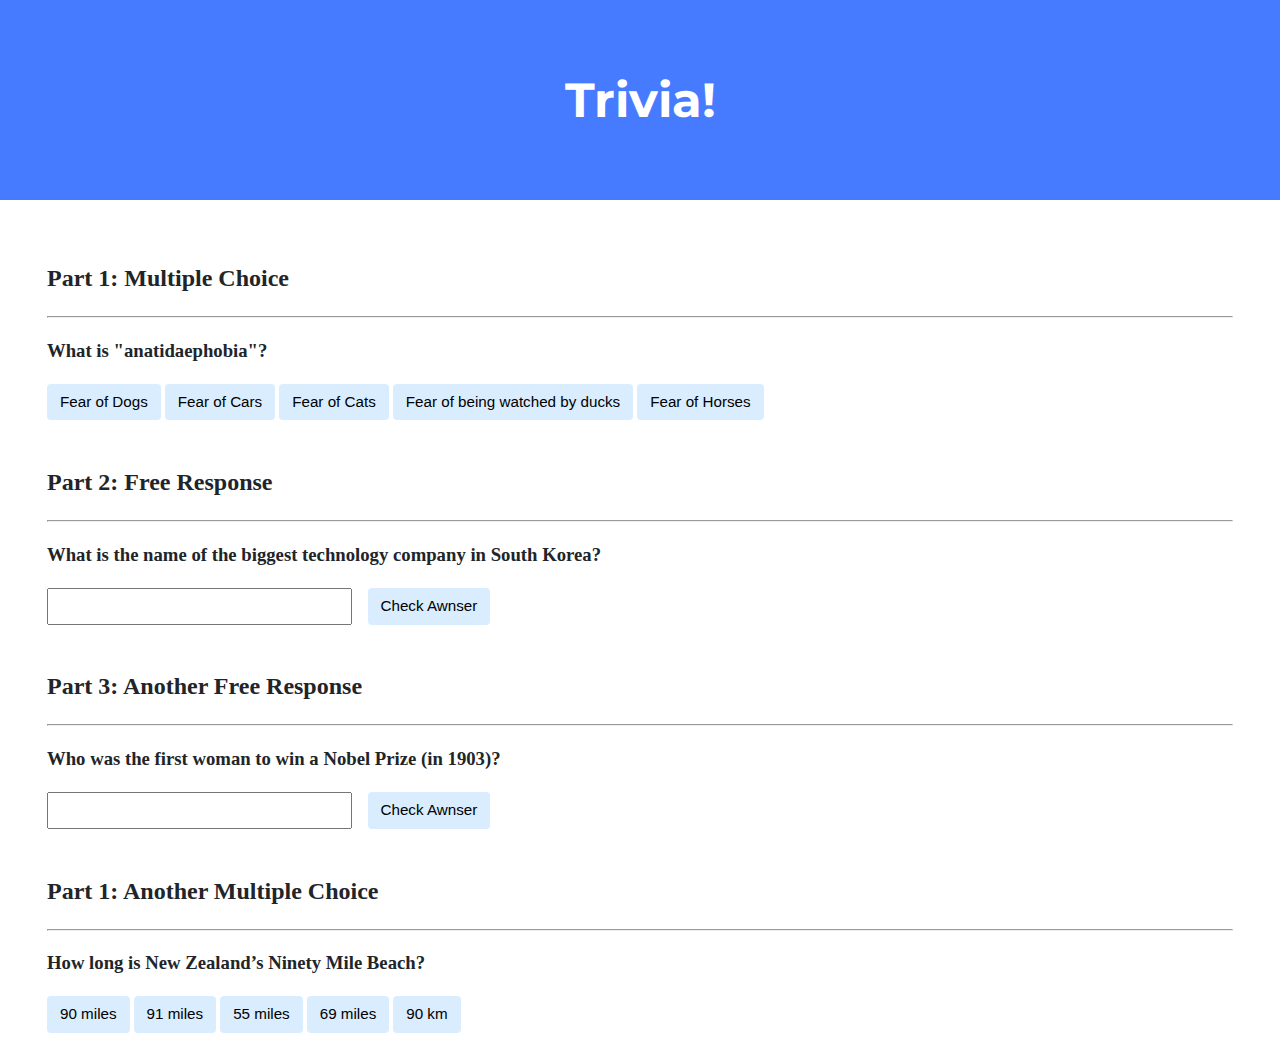
<file: lab8/index.html>
<!DOCTYPE html>

<html lang="en">
    <head>
        <link href="https://fonts.googleapis.com/css2?family=Montserrat:wght@500&display=swap" rel="stylesheet">
        <link href="styles.css" rel="stylesheet">
        <title>Trivia!</title>

        <script>
            String.prototype.capitalize = function() {
                return this.charAt(0).toUpperCase() + this.slice(1);
            };

            function checkFirst(id) {
                let cont = document.querySelector('#btn-cnt');
                var childs = cont.children;
                for (let i = 0; i < childs.length; i++)
                {
                    var child = childs[i];
                    child.className = "";
                }

                let btn = document.getElementById("1-" + id);
                if (id == Math.round(Math.pow(125, (1/3))))
                {
                    btn.classList.add("correct");
                    setHint("hint_1", "correct");
                }
                else
                {
                    btn.classList.add("incorrect");
                    setHint("hint_1", "incorrect");
                }
            }

            function checkSecond(id) {
                let cont = document.querySelector('#btn-cnt-2');
                var childs = cont.children;
                for (let i = 0; i < childs.length; i++)
                {
                    var child = childs[i];
                    child.className = "";
                }

                let btn = document.getElementById("2-" + id);
                if (id == Math.round((29414 / 1337) / 11))
                {
                    btn.classList.add("correct");
                    setHint("hint_4", "correct");
                }
                else
                {
                    btn.classList.add("incorrect");
                    setHint("hint_4", "incorrect");
                }
            }

            function setHint(obj_id, val) {
                var hint = document.querySelector('#' + obj_id);

                while( hint.firstChild ) {
                    hint.removeChild( hint.firstChild );
                }

                hint.hidden = false;
                hint.className = "";
                hint.classList.add(val + "-span");
                hint.appendChild( document.createTextNode(val.capitalize()) );
            }

            function checkFreeFirst() {
                var input = document.querySelector('#answer-1');
                var answer = input.value;
                if (btoa(answer) == "U2Ftc3VuZw==") // don't make it toooo obvious
                {
                    input.className = "";
                    input.classList.add("correct");
                    setHint("hint_2", "correct");
                }
                else
                {
                    input.className = "";
                    input.classList.add("incorrect");
                    setHint("hint_2", "incorrect");
                }
            }

            function checkFreeSecond() {
                var input = document.querySelector('#answer-2');
                var answer = input.value;
                if (btoa(answer) == "TWFyaWUgQ3VyaWU=") // don't make it toooo obvious
                {
                    input.className = "";
                    input.classList.add("correct");
                    setHint("hint_3", "correct");
                }
                else
                {
                    input.className = "";
                    input.classList.add("incorrect");
                    setHint("hint_3", "incorrect");
                }
            }
        </script>

    </head>
    <body>

        <div class="jumbotron">
            <h1>Trivia!</h1>
        </div>

        <div class="container">

            <div class="section">
                <h2>Part 1: Multiple Choice </h2>
                <hr>
                <h3>What is "anatidaephobia"?</h3>
                <span id="hint_1" hidden></span>
                <div id="btn-cnt">
                    <button id="1-1" onclick="checkFirst(1)">Fear of Dogs</button>
                    <button id="1-4" onclick="checkFirst(4)">Fear of Cars</button>
                    <button id="1-2" onclick="checkFirst(2)">Fear of Cats</button>
                    <button id="1-5" onclick="checkFirst(5)">Fear of being watched by ducks</button>
                    <button id="1-3" onclick="checkFirst(3)">Fear of Horses</button>
                </div>
            </div>

            <div class="section">
                <h2>Part 2: Free Response</h2>
                <hr>
                <h3>What is the name of the biggest technology company in South Korea?</h3>
                <span id="hint_2" hidden></span>
                <div class="flex">
                    <input type="text" id="answer-1">
                    <button id="submit-1" onclick="checkFreeFirst()" style="margin-left: 16px;">Check Awnser</button>
                </div>
            </div>

            <div class="section">
                <h2>Part 3: Another Free Response</h2>
                <hr>
                <h3>Who was the first woman to win a Nobel Prize (in 1903)?</h3>
                <span id="hint_3" hidden></span>
                <div class="flex">
                    <input type="text" id="answer-2">
                    <button id="submit-2" onclick="checkFreeSecond()" style="margin-left: 16px;">Check Awnser</button>
                </div>
            </div>

            <div class="section">
                <h2>Part 1: Another Multiple Choice </h2>
                <hr>
                <h3>How long is New Zealand’s Ninety Mile Beach?</h3>
                <span id="hint_4" hidden></span>
                <div id="btn-cnt-2">
                    <button id="2-1" onclick="checkSecond(1)">90 miles</button>
                    <button id="2-4" onclick="checkSecond(4)">91 miles</button>
                    <button id="2-2" onclick="checkSecond(2)">55 miles</button>
                    <button id="2-5" onclick="checkSecond(5)">69 miles</button>
                    <button id="2-3" onclick="checkSecond(3)">90 km</button>
                </div>
            </div>
        </div>
    </body>
</html>
</file>
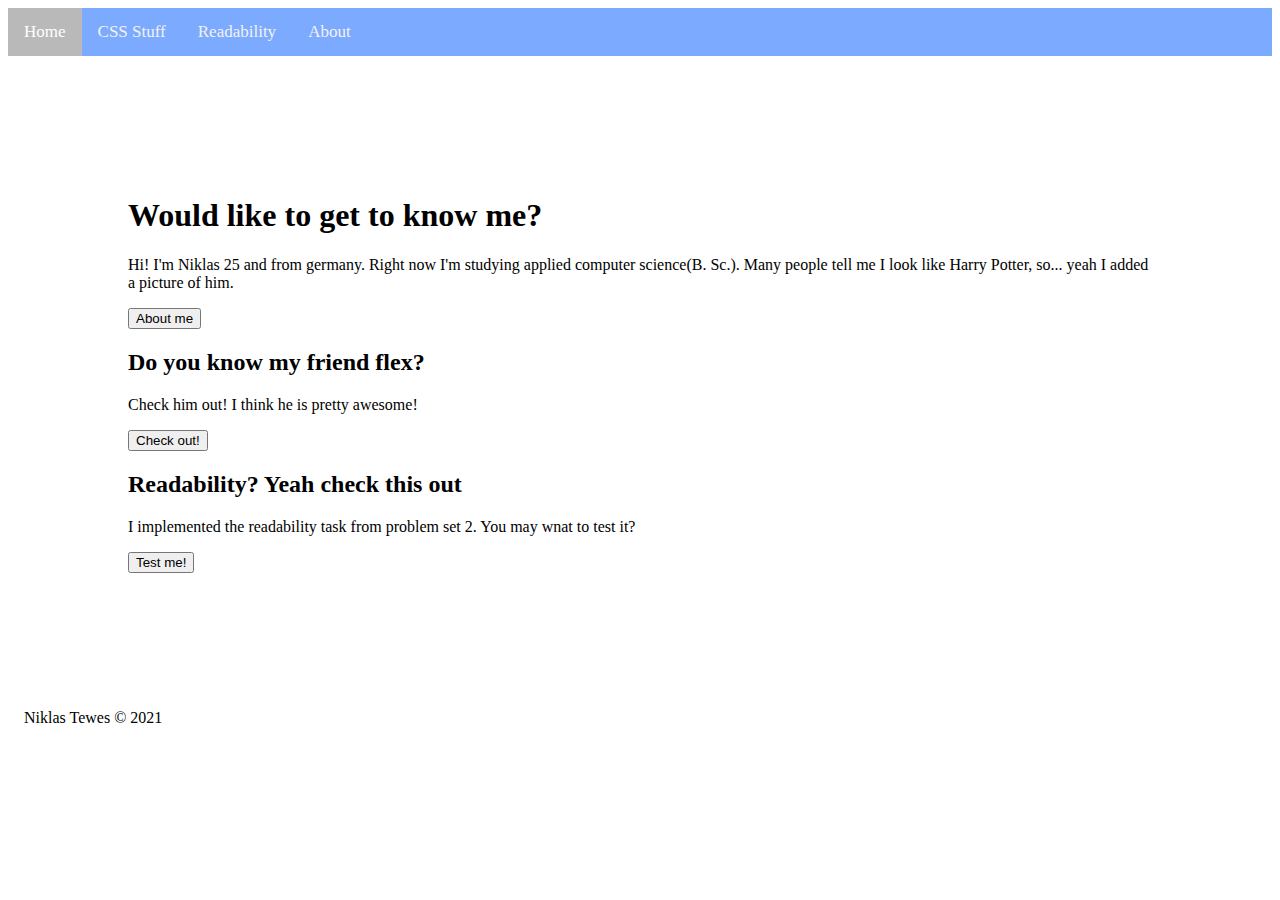
<file: pset8/homepage/index.html>
<!DOCTYPE html>

<html lang="en">
    <head>
        <link rel="stylesheet" href="https://cdn.jsdelivr.net/npm/bootstrap@4.5.3/dist/css/bootstrap.min.css" integrity="sha384-TX8t27EcRE3e/ihU7zmQxVncDAy5uIKz4rEkgIXeMed4M0jlfIDPvg6uqKI2xXr2" crossorigin="anonymous">
        <script src="https://code.jquery.com/jquery-3.5.1.slim.min.js" integrity="sha384-DfXdz2htPH0lsSSs5nCTpuj/zy4C+OGpamoFVy38MVBnE+IbbVYUew+OrCXaRkfj" crossorigin="anonymous"></script>
        <script src="https://cdn.jsdelivr.net/npm/bootstrap@4.5.3/dist/js/bootstrap.bundle.min.js" integrity="sha384-ho+j7jyWK8fNQe+A12Hb8AhRq26LrZ/JpcUGGOn+Y7RsweNrtN/tE3MoK7ZeZDyx" crossorigin="anonymous"></script>     
        <link rel="stylesheet" href="https://cdnjs.cloudflare.com/ajax/libs/font-awesome/4.7.0/css/font-awesome.min.css">
        <link href="style.css" rel="stylesheet">
        <script src="main.js" defere></script>
        <title>My Webpage</title>
    </head>
    <body>
        <!-- #region navigation bar -->
        <div class="topnav" id="myTopnav">
            <a href="index.html" class="active">Home</a>
            <a href="css.html">CSS Stuff</a>
            <a href="readability.html">Readability</a>
            <a href="about.html">About</a>
            <a href="javascript:void(0);" class="icon" onclick="Tooggle()">
                <i class="fa fa-bars"></i>
            </a>
        </div>
        <!-- #endregion -->
        <!-- #region main content inspired by: https://getbootstrap.com/docs/5.0/examples/jumbotron/ -->
        <div class="py-4 center" style="padding: 7.5rem;">
        
            <div class="p-5 mb-4 bg-light rounded-3">
              <div class="container-fluid py-5">
                <h1 class="display-5 fw-bold">Would like to get to know me?</h1>
                <p class="col-md-8 fs-4">Hi! I'm Niklas 25 and from germany. Right now I'm studying applied computer science(B. Sc.). Many people tell me I look like Harry Potter, so... yeah I added a picture of him.</p>
                <a href="about.html"><button class="btn btn-primary btn-lg" type="button">About me</button></a>
              </div>
            </div>
        
            <div class="row align-items-md-stretch">
              <div class="col-md-6">
                <div class="h-100 p-5 text-white bg-dark rounded-3">
                  <h2>Do you know my friend flex?</h2>
                  <p>Check him out! I think he is pretty awesome!</p>
                  <a href="css.html"><button class="btn btn-outline-light" type="button">Check out!</button></a>
                </div>
              </div>
              <div class="col-md-6">
                <div class="h-100 p-5 bg-light border rounded-3">
                  <h2>Readability? Yeah check this out</h2>
                  <p>I implemented the readability task from problem set 2. You may wnat to test it? </p>
                  <a href="readability.html"><button class="btn btn-outline-secondary" type="button">Test me!</button></a>
                </div>
              </div>
            </div>
          </div>         
          <footer class="pt-3 mt-4 text-muted border-top center" style="padding: 1rem;">
            Niklas Tewes © 2021
          </footer>
        <!-- #endregion -->
    </body>
</html>
</file>
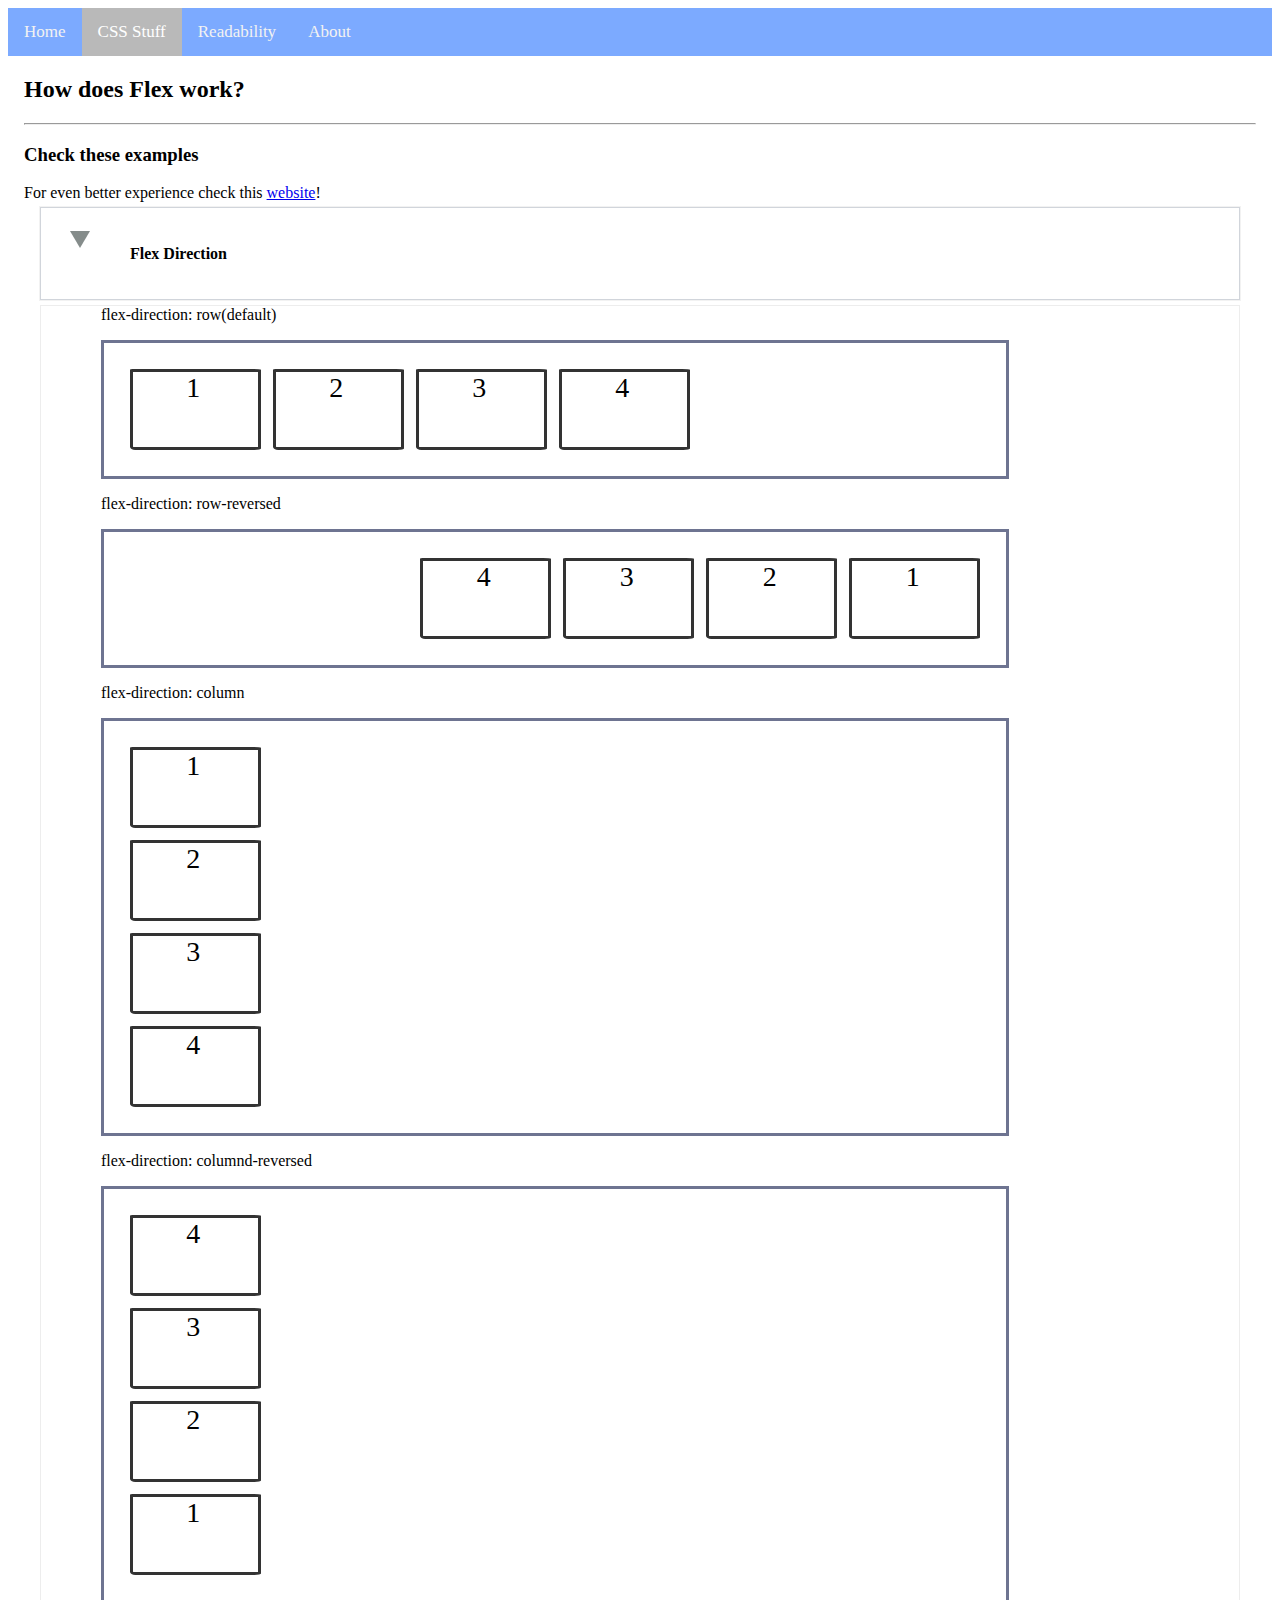
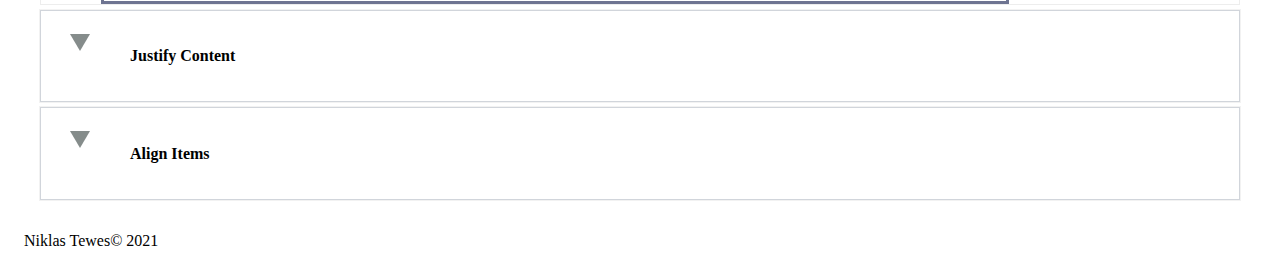
<file: pset8/homepage/css.html>
<!DOCTYPE html>

<html lang="en">
    <head>
        <link rel="stylesheet" href="https://cdn.jsdelivr.net/npm/bootstrap@4.5.3/dist/css/bootstrap.min.css" integrity="sha384-TX8t27EcRE3e/ihU7zmQxVncDAy5uIKz4rEkgIXeMed4M0jlfIDPvg6uqKI2xXr2" crossorigin="anonymous">
        <script src="https://code.jquery.com/jquery-3.5.1.slim.min.js" integrity="sha384-DfXdz2htPH0lsSSs5nCTpuj/zy4C+OGpamoFVy38MVBnE+IbbVYUew+OrCXaRkfj" crossorigin="anonymous"></script>
        <script src="https://cdn.jsdelivr.net/npm/bootstrap@4.5.3/dist/js/bootstrap.bundle.min.js" integrity="sha384-ho+j7jyWK8fNQe+A12Hb8AhRq26LrZ/JpcUGGOn+Y7RsweNrtN/tE3MoK7ZeZDyx" crossorigin="anonymous"></script>     
        <link rel="stylesheet" href="https://cdnjs.cloudflare.com/ajax/libs/font-awesome/4.7.0/css/font-awesome.min.css">
        <link href="style.css" rel="stylesheet">
        <script src="main.js" defere></script>
        <title>My Webpage</title>
    </head>
    <body>
        <!-- #region navigation bar -->
        <div class="topnav" id="myTopnav">
            <a href="index.html">Home</a>
            <a href="css.html" class="active">CSS Stuff</a>
            <a href="readability.html">Readability</a>
            <a href="about.html">About</a>
            <a href="javascript:void(0);" class="icon" onclick="Tooggle()">
                <i class="fa fa-bars"></i>
            </a>
        </div>
        <!-- #endregion -->
        <!-- #region main content-->
        <div style="margin: 16px;">
            <h2>How does Flex work?</h2>
            <hr>
            <h3>Check these examples</h3>
            <span>For even better experience check this <a href="https://loading.io/flexbox/">website</a>!</span>
            
            <!-- #region flexdirection-->
            <div id="flex_direction" class="flex row-indication" onclick="dropdown('flex-dir')">
                <div class="flex-row-reverse" style="padding: 24px;">
                    <div class="flex spaceholder">
                        <div class="dropout-down"></div>
                    </div>   
                </div>
                <h4 style="padding: 16px;">Flex Direction</h4>
            </div>
            <div id="flex-dir" class="content">
                <!-- #region flex direction row-->
                <div class="flex flex-col" style="width: 90%; margin:auto;">
                    <span style="margin-bottom: 16px;">flex-direction: row(default)</span>
                    <div class="flex flex-row container">
                        <div class="flex sketchy element"><span>1</span></div>
                        <div class="flex sketchy element"><span>2</span></div>
                        <div class="flex sketchy element"><span>3</span></div>
                        <div class="flex sketchy element"><span>4</span></div>
                    </div>                
                </div>
                <!-- #endregion -->
                <!-- #region flex direction row reversed-->
                <div class="flex flex-col" style="width: 90%; margin:auto;">
                    <span style="margin-bottom: 16px; margin-top: 16px">flex-direction: row-reversed</span>
                    <div class="flex flex-row-reversed container">
                        <div class="flex sketchy element"><span>1</span></div>
                        <div class="flex sketchy element"><span>2</span></div>
                        <div class="flex sketchy element"><span>3</span></div>
                        <div class="flex sketchy element"><span>4</span></div>
                    </div>                
                </div>
                <!-- #endregion -->
                <!-- #region flex direction column-->
                <div class="flex flex-col" style="width: 90%; margin:auto;">
                    <span style="margin-bottom: 16px; margin-top: 16px">flex-direction: column</span>
                    <div class="flex flex-col container">
                        <div class="flex sketchy element"><span>1</span></div>
                        <div class="flex sketchy element"><span>2</span></div>
                        <div class="flex sketchy element"><span>3</span></div>
                        <div class="flex sketchy element"><span>4</span></div>
                    </div>                
                </div>
                <!-- #endregion -->
                <!-- #region flex direction column reversed-->
                <div class="flex flex-col" style="width: 90%; margin:auto;">
                    <span style="margin-bottom: 16px; margin-top: 16px">flex-direction: columnd-reversed</span>
                    <div class="flex flex-col-reversed container">
                        <div class="flex sketchy element"><span>1</span></div>
                        <div class="flex sketchy element"><span>2</span></div>
                        <div class="flex sketchy element"><span>3</span></div>
                        <div class="flex sketchy element"><span>4</span></div>
                    </div>                
                </div>
                <!-- #endregion -->
            </div>
            <!-- #endregion -->
<!-------------------------------------------------------------------------------------------------------->
            <!-- #region justify content-->
            <div id="flex_direction" class="flex row-indication" onclick="dropdown('flex-just')">
                <div class="flex-row-reverse" style="padding: 24px;">
                    <div class="flex spaceholder">
                        <div class="dropout-down"></div>
                    </div>   
                </div>
                <h4 style="padding: 16px;">Justify Content</h4>
            </div>
            <div id="flex-just" class="content" hidden>
                <!-- #region fjustify-content: flex-start-->
                <div class="flex flex-col" style="width: 90%; margin:auto;">
                    <span style="margin-bottom: 16px;">justify-content: flex-start</span>
                    <div class="flex flex-row flex-start container sizeable">
                        <div class="flex sketchy element"><span>1</span></div>
                        <div class="flex sketchy element"><span>2</span></div>
                        <div class="flex sketchy element"><span>3</span></div>
                        <div class="flex sketchy element"><span>4</span></div>
                    </div>                
                </div>
                <!-- #endregion -->
                <!-- #region justify-content: flex-end-->
                <div class="flex flex-col" style="width: 90%; margin:auto;">
                    <span style="margin-bottom: 16px; margin-top: 16px">justify-content: flex-end</span>
                    <div class="flex flex-row flex-end container sizeable">
                        <div class="flex sketchy element"><span>1</span></div>
                        <div class="flex sketchy element"><span>2</span></div>
                        <div class="flex sketchy element"><span>3</span></div>
                        <div class="flex sketchy element"><span>4</span></div>
                    </div>                
                </div>
                <!-- #endregion -->
                <!-- #region justify-content: center-->
                <div class="flex flex-col" style="width: 90%; margin:auto;">
                    <span style="margin-bottom: 16px; margin-top: 16px">justify-content: center</span>
                    <div class="flex flex-row flex-center container sizeable">
                        <div class="flex sketchy element"><span>1</span></div>
                        <div class="flex sketchy element"><span>2</span></div>
                        <div class="flex sketchy element"><span>3</span></div>
                        <div class="flex sketchy element"><span>4</span></div>
                    </div>                
                </div>
                <!-- #endregion -->
                <!-- #region justify-content: space-between-->
                <div class="flex flex-col" style="width: 90%; margin:auto;">
                    <span style="margin-bottom: 16px; margin-top: 16px">justify-content: space-between</span>
                    <div class="flex flex-row flex-space-between container sizeable">
                        <div class="flex sketchy element"><span>1</span></div>
                        <div class="flex sketchy element"><span>2</span></div>
                        <div class="flex sketchy element"><span>3</span></div>
                        <div class="flex sketchy element"><span>4</span></div>
                    </div>                
                </div>
                <!-- #endregion -->
                <!-- #region justify-content: space-between-->
                <div class="flex flex-col" style="width: 90%; margin:auto;">
                    <span style="margin-bottom: 16px; margin-top: 16px">justify-content: space-around</span>
                    <div class="flex flex-row flex-space-around container sizeable">
                        <div class="flex sketchy element"><span>1</span></div>
                        <div class="flex sketchy element"><span>2</span></div>
                        <div class="flex sketchy element"><span>3</span></div>
                        <div class="flex sketchy element"><span>4</span></div>
                    </div>                
                </div>
                <!-- #endregion -->
                <!-- #region justify-content: space-between-->
                <div class="flex flex-col" style="width: 90%; margin:auto;">
                    <span style="margin-bottom: 16px; margin-top: 16px">justify-content: space-evenly</span>
                    <div class="flex flex-row flex-space-evenly container sizeable">
                        <div class="flex sketchy element"><span>1</span></div>
                        <div class="flex sketchy element"><span>2</span></div>
                        <div class="flex sketchy element"><span>3</span></div>
                        <div class="flex sketchy element"><span>4</span></div>
                    </div>                
                </div>
                <!-- #endregion -->
            </div>
            <!-- #endregion -->
<!-------------------------------------------------------------------------------------------------------------------->
            <!-- #region justify content-->
            <div id="flex_direction" class="flex row-indication" onclick="dropdown('flex-align')">
                <div class="flex-row-reverse" style="padding: 24px;">
                    <div class="flex spaceholder">
                        <div class="dropout-down"></div>
                    </div>   
                </div>
                <h4 style="padding: 16px;">Align Items</h4>
            </div>
            <div id="flex-align" class="content" hidden>
                <!-- #region fjustify-content: flex-start-->
                <div class="flex flex-col" style="width: 90%; margin:auto;">
                    <span style="margin-bottom: 16px;">align-items: flex-start</span>
                    <div class="flex flex-row flex-align-start container sizeable" style="padding: 0; height: 250px">
                        <div class="flex sketchy element" style="height: 33%;"><span>1</span></div>
                        <div class="flex sketchy element" style="height: 60%;"><span>2</span></div>
                        <div class="flex sketchy element" style="height: 25%;"><span>3</span></div>
                        <div class="flex sketchy element" style="height: 74%;"><span>4</span></div>
                    </div>                
                </div>
                <!-- #endregion -->
                <!-- #region justify-content: flex-end-->
                <div class="flex flex-col" style="width: 90%; margin:auto;">
                    <span style="margin-bottom: 16px; margin-top: 16px">align-items: flex-end</span>
                    <div class="flex flex-row flex-align-end container sizeable" style="padding: 0; height: 250px">
                        <div class="flex sketchy element" style="height: 33%;"><span>1</span></div>
                        <div class="flex sketchy element" style="height: 60%;"><span>2</span></div>
                        <div class="flex sketchy element" style="height: 25%;"><span>3</span></div>
                        <div class="flex sketchy element" style="height: 74%;"><span>4</span></div>
                    </div>                
                </div>
                <!-- #endregion -->
                <!-- #region justify-content: center-->
                <div class="flex flex-col" style="width: 90%; margin:auto;">
                    <span style="margin-bottom: 16px; margin-top: 16px">align-items: center</span>
                    <div class="flex flex-row flex-align-center container sizeable" style="padding: 0; height: 250px">
                        <div class="flex sketchy element" style="height: 33%;"><span>1</span></div>
                        <div class="flex sketchy element" style="height: 60%;"><span>2</span></div>
                        <div class="flex sketchy element" style="height: 25%;"><span>3</span></div>
                        <div class="flex sketchy element" style="height: 74%;"><span>4</span></div>
                    </div>                
                </div>
                <!-- #endregion -->
                <!-- #region justify-content: space-between-->
                <div class="flex flex-col" style="width: 90%; margin:auto;">
                    <span style="margin-bottom: 16px; margin-top: 16px">align-items: stretch</span>
                    <div class="flex flex-row flex-align-stretch container sizeable" style="padding: 0; height: 250px">
                        <div class="flex sketchy element"><span>1</span></div>
                        <div class="flex sketchy element"><span>2</span></div>
                        <div class="flex sketchy element"><span>3</span></div>
                        <div class="flex sketchy element"><span>4</span></div>
                    </div>                
                </div>
                <!-- #endregion -->
                <!-- #region justify-content: space-between-->
                <div class="flex flex-col" style="width: 90%; margin:auto;">
                    <span style="margin-bottom: 16px; margin-top: 16px">align-items: baseline</span>
                    <div class="flex flex-row flex-align-baseline container sizeable" style="padding: 0; height: 250px">
                        <div class="flex sketchy element" style="height: 33%;"><span>1</span></div>
                        <div class="flex sketchy element" style="height: 60%;"><span>2</span></div>
                        <div class="flex sketchy element" style="height: 25%;"><span>3</span></div>
                        <div class="flex sketchy element" style="height: 74%;"><span>4</span></div>
                    </div>                
                </div>
                <!-- #endregion -->
            </div>
            <!-- #endregion -->
        </div>
        
        <footer class="pt-3 mt-4 text-muted border-top center" style="padding: 1rem;">
          Niklas Tewes© 2021
        </footer>
        <!-- #endregion -->
    </body>
</html>
</file>
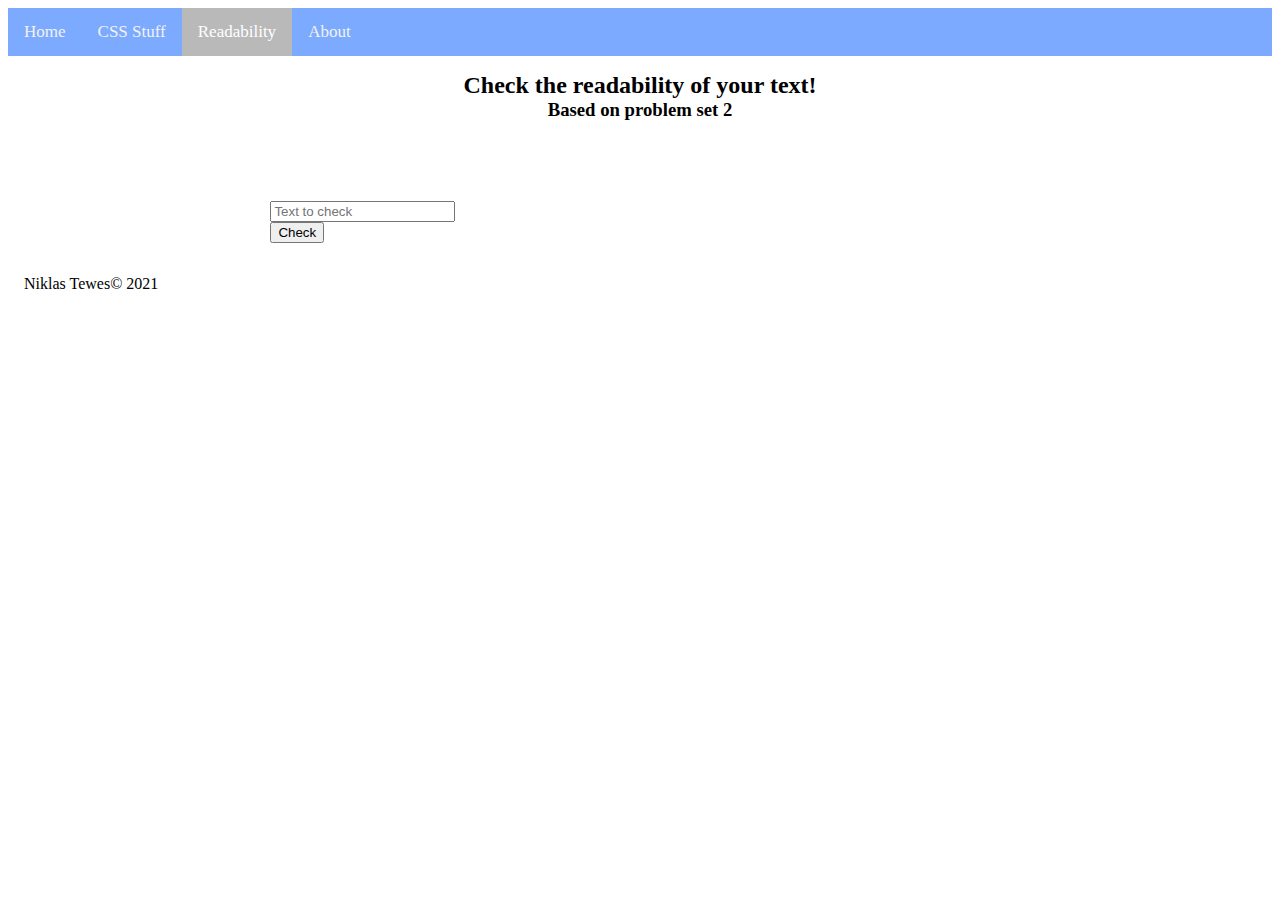
<file: pset8/homepage/readability.html>
<!DOCTYPE html>

<html lang="en">
    <head>
        <link rel="stylesheet" href="https://cdn.jsdelivr.net/npm/bootstrap@4.5.3/dist/css/bootstrap.min.css" integrity="sha384-TX8t27EcRE3e/ihU7zmQxVncDAy5uIKz4rEkgIXeMed4M0jlfIDPvg6uqKI2xXr2" crossorigin="anonymous">
        <script src="https://code.jquery.com/jquery-3.5.1.slim.min.js" integrity="sha384-DfXdz2htPH0lsSSs5nCTpuj/zy4C+OGpamoFVy38MVBnE+IbbVYUew+OrCXaRkfj" crossorigin="anonymous"></script>
        <script src="https://cdn.jsdelivr.net/npm/bootstrap@4.5.3/dist/js/bootstrap.bundle.min.js" integrity="sha384-ho+j7jyWK8fNQe+A12Hb8AhRq26LrZ/JpcUGGOn+Y7RsweNrtN/tE3MoK7ZeZDyx" crossorigin="anonymous"></script>     
        <link rel="stylesheet" href="https://cdnjs.cloudflare.com/ajax/libs/font-awesome/4.7.0/css/font-awesome.min.css">
        <link href="style.css" rel="stylesheet">
        <script src="main.js" defere></script>
        <title>My Webpage</title>
    </head>
    <body>
        <!-- #region navigation bar -->
        <div class="topnav" id="myTopnav">
            <a href="index.html">Home</a>
            <a href="css.html">CSS Stuff</a>
            <a href="readability.html" class="active">Readability</a>
            <a href="about.html">About</a>
            <a href="javascript:void(0);" class="icon" onclick="Tooggle()">
                <i class="fa fa-bars"></i>
            </a>
        </div>
        <!-- #endregion -->
        <!-- #region main content-->
        <div class="flex flex-col center" style="padding: 1rem;">
            <h2 class="center">Check the readability of your text!</h2>
            <h3 class="center">Based on problem set 2</h3>
            <div class="flex center flex-col" style="width: 60%; margin-top: 5rem;">
                <div class="input-group mb-3">
                    <input id="input" type="text" class="form-control" placeholder="Text to check" aria-label="Text to check" aria-describedby="basic-addon2">
                    <div class="input-group-append">
                        <button id="btn-check" class="btn btn-outline-secondary" type="button" onclick="checkReadbility()">Check</button>
                    </div>
                </div>                
                <div class="flex flex-col">
                    <span id="info-grade" class="text-info"></span>
                    <span id="info-meta" class="text-info"></span>
                </div>
            </div>
        </div>
        
        <footer class="pt-3 mt-4 text-muted border-top center" style="padding: 1rem;">
          Niklas Tewes© 2021
        </footer>
        <!-- #endregion -->
    </body>
</html>
</file>
<file: lab8/styles.css>
body {
    background-color: #fff;
    color: #212529;
    font-size: 1rem;
    font-weight: 400;
    line-height: 1.5;
    margin: 0;
    text-align: left;
}

.container {
    margin-left: auto;
    margin-right: auto;
    padding-left: 15px;
    padding-right: 15px;
}

.jumbotron {
    background-color: #477bff;
    color: #fff;
    margin-bottom: 2rem;
    padding: 2rem 1rem;
    text-align: center;
}

.section {
    padding: 0.5rem 2rem 1rem 2rem;
}

.section:hover {
    background-color: #f5f5f5;
    transition: color 2s ease-in-out, background-color 0.15s ease-in-out;
}

h1 {
    font-family: 'Montserrat', sans-serif;
    font-size: 48px;
}

button, input[type="submit"] {
    background-color: #d9edff;
    border: 1px solid transparent;
    border-radius: 0.25rem;
    font-size: 0.95rem;
    font-weight: 400;
    line-height: 1.5;
    padding: 0.375rem 0.75rem;
    text-align: center;
    transition: color 0.15s ease-in-out, background-color 0.15s ease-in-out, border-color 0.15s ease-in-out, box-shadow 0.15s ease-in-out;
    vertical-align: middle;
}


input[type="text"] {
    line-height: 1.8;
    width: 25%;
}

input[type="text"]:hover {
    background-color: #f5f5f5;
    transition: color 2s ease-in-out, background-color 0.15s ease-in-out;
}

.correct {
    background-color: #4dbd72;
}

.correct-span {
    color: #4dbd72;
}

.correct-span:first-letter {
    text-transform:capitalize;
}

.flex {
    display: flex;
}


.incorrect {
    background-color: #bd4d4d;
}

.incorrect-span {
    color: #bd4d4d;
}
</file>
<file: pset8/homepage/style.css>
/* defining root colors */
:root {
    --primary-color: rgb(124, 170, 255);
    --nav-active: rgb(185, 185, 185);
    --nav-hover: rgb(66, 132, 255);
}

/* Add a black background color to the top navigation */
.topnav {
    background-color: var(--primary-color);
    overflow: hidden;
}
  
/* Style the links inside the navigation bar */
.topnav a {
    float: left;
    display: block;
    color: #f2f2f2;
    text-align: center;
    padding: 14px 16px;
    text-decoration: none;
    font-size: 17px;
}
  
/* Change the color of links on hover */
.topnav a:hover {
    background-color: var(--nav-hover);
    color: black;
}
  
  /* Add an active class to highlight the current page */
.topnav a.active {
    background-color: var(--nav-active);
    color: white;
}
  
/* Hide the link that should open and close the topnav on small screens */
.topnav .icon {
    display: none;
}


  /* When the screen is less than 600 pixels wide, hide all links, except for the first one ("Home"). Show the link that contains should open and close the topnav (.icon) */
@media screen and (max-width: 600px) {
    .topnav a:not(:first-child) {display: none;}
    .topnav a.icon {
      float: right;
      display: block;
    }
}
  
/* The "responsive" class is added to the topnav with JavaScript when the user clicks on the icon. This class makes the topnav look good on small screens (display the links vertically instead of horizontally) */
@media screen and (max-width: 600px) {
    .topnav.responsive {
        position: relative;
    }
    .topnav.responsive a.icon {
        position: absolute;
        right: 0;
        top: 0;
    }
    .topnav.responsive a {
        float: none;
        display: block;
        text-align: left;
    }
}

.flex {
    display: flex;
}

.center {
    margin: 0 auto;
}

/*shadow from: https://getcssscan.com/css-box-shadow-examples*/
.box {
    box-shadow: rgba(0, 0, 0, 0.24) 0px 3px 8px;
    justify-content: space-around;
}

/*shadow from: https://getcssscan.com/css-box-shadow-examples*/
.box:hover {
    box-shadow: rgba(0, 0, 0, 0.25) 0px 54px 55px, rgba(0, 0, 0, 0.12) 0px -12px 30px, rgba(0, 0, 0, 0.12) 0px 4px 6px, rgba(0, 0, 0, 0.17) 0px 12px 13px, rgba(0, 0, 0, 0.09) 0px -3px 5px;
}

.sizeable {
  resize: horizontal;
  overflow: auto;
}

.flex-col {
    flex-direction: column;
}

.flex-row {
    flex-direction: row;
}

/* adapted from: https://codepen.io/jadlimcaco/pen/ExjGrqJ*/
.container {
    border: solid 3px #6e7491;
    padding: 20px;
    margin: 0;
    width: 80%;
    font-size: 17px;
    min-width: 400px;
}

/* adapted from: https://codepen.io/piccalilli/pen/MPLzay*/
.sketchy {
    border: 3px solid #333333;
    font-size: 1.75rem;
    border-radius: 2% 6% 5% 4% / 1% 1% 2% 4%;
    text-transform: uppercase;
    letter-spacing: 0.3ch;
    background: #ffffff;
    position: relative;
}

.element {
    width: 125px;
    min-height: 75px;  
    margin: 6px;  
}

.element span {
    margin: 0 auto;
}

.flex-row-reversed {
    flex-direction: row-reverse;
}

.flex-col-reversed {
    flex-direction: column-reverse;
}
.row-indication {
    margin: 5px 16px 5px 16px;
    box-shadow: rgba(0, 0, 0, 0.05) 0px 0px 0px 1px, rgb(209, 213, 219) 0px 0px 0px 1px inset;
}

.row-selected {
    margin: 16px 5px 16px 5px;
    border: rgb(209, 213, 219) dotted;
}

.row-selected:hover {
    cursor: pointer;
}


.row-indication:hover {
    box-shadow: rgba(0, 0, 0, 0.4) 0px 2px 4px, rgba(0, 0, 0, 0.3) 0px 7px 13px -3px, rgba(0, 0, 0, 0.2) 0px -3px 0px inset;
    cursor: pointer;
}

/* Dropdown arrow */
.dropout-down {
    width: 0px;
    height: 0px;
    margin: auto;
    margin-left: 6px;
    transform: rotate(360deg);
    -webkit-transform:rotate(360deg);
    border-style: solid;
    border-width: 17.3px 10px 0 10px;
    border-color: #858c8b transparent transparent transparent;
}

/* Dropup arrow */
.dropout-up {
    width: 0px;
    height: 0px;
    transform: rotate(360deg);
    -webkit-transform:rotate(360deg);
    border-style: solid;
    border-width: 0 10px 17.3px 10px;
    border-color: transparent transparent #858c8b transparent;
}

.content {
    margin: 5px 16px 5px 16px;
    border: 1px solid rgba(0,0,0,.07);
}
 /* All flex classes */
.flex-start {
    justify-content: flex-start;
}

.flex-end {
    justify-content: flex-end;
}

.flex-center {
    justify-content: center;
}

.flex-space-between {
    justify-content: space-between;
}

.flex-space-around {
    justify-content: space-around;
}

.flex-space-evenly {
    justify-content: space-evenly;
}

.flex-align-start {
    align-items: flex-start;
}

.flex-align-end {
    align-items: flex-end;
}

.flex-align-center {
    align-items: center;
}

.flex-align-stretch {
    align-items: stretch;
}

.flex-align-baseline {
    align-items: baseline;
}
</file>
